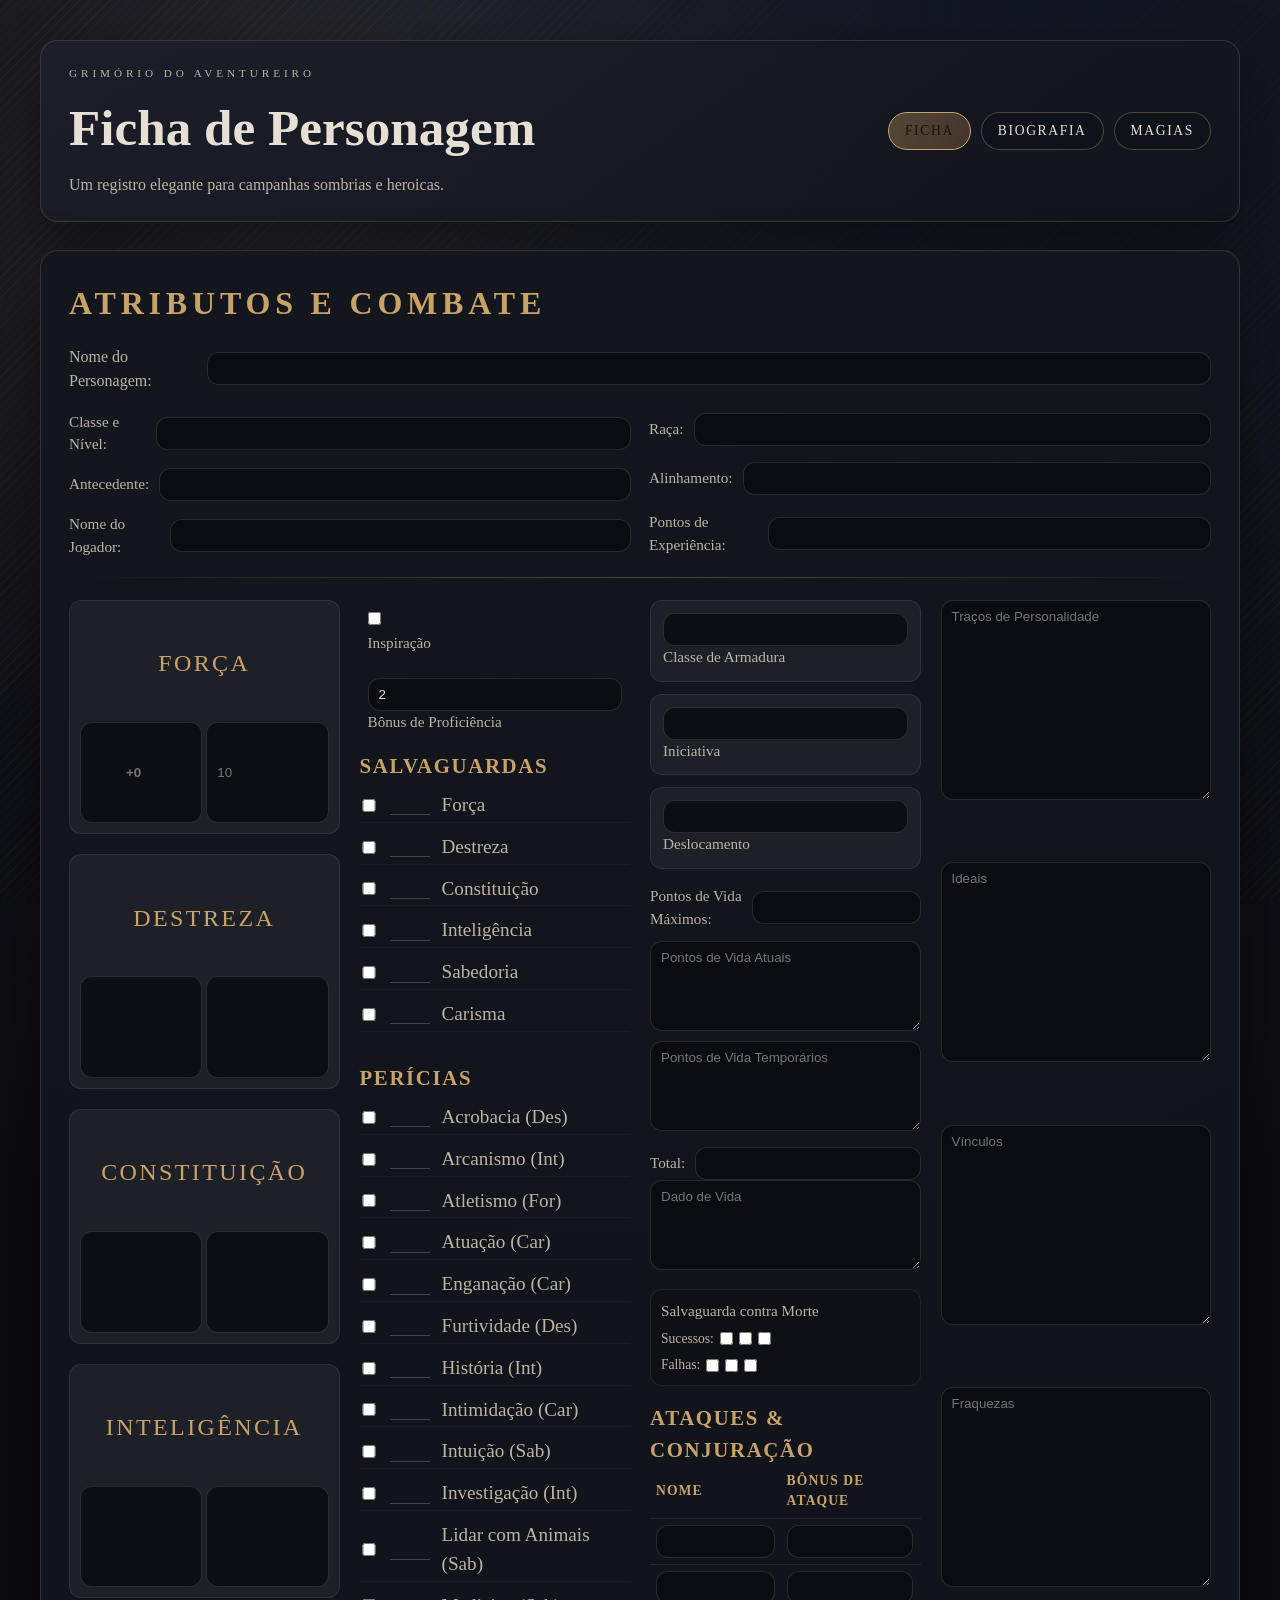
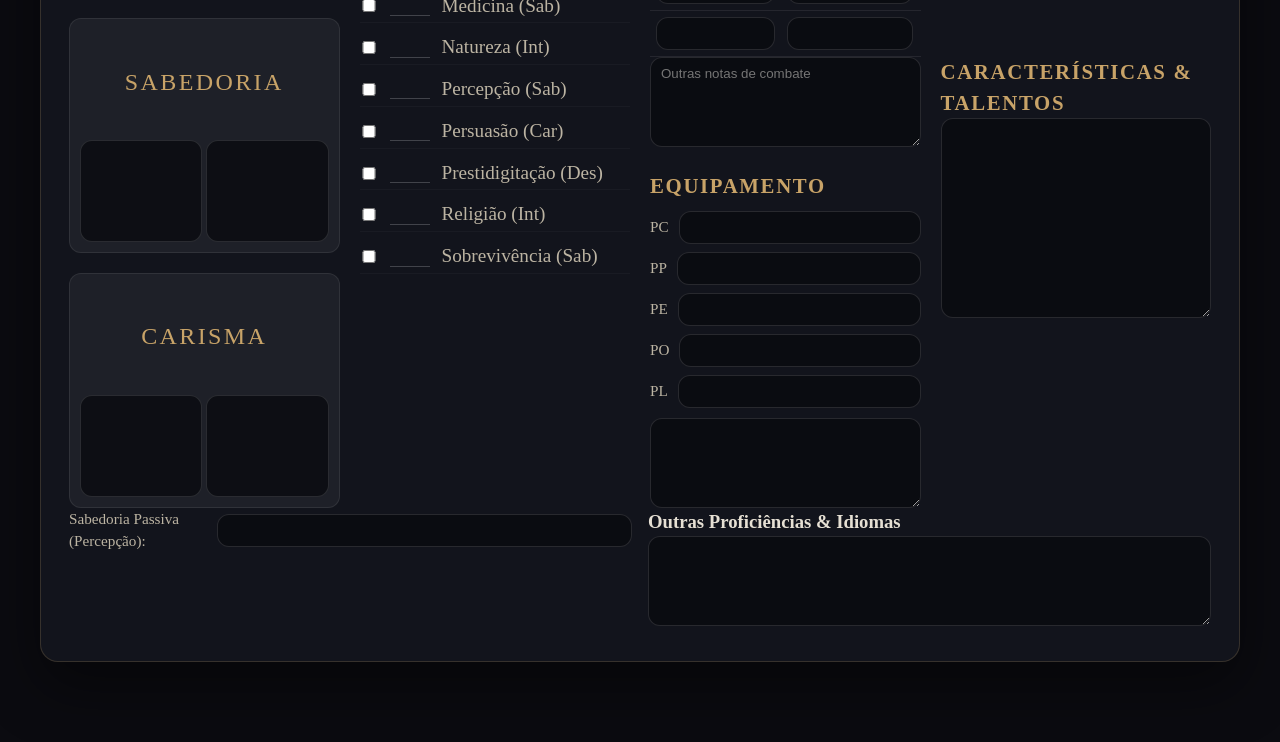
<file: ficha.html>
<!DOCTYPE html>
<html lang="pt-BR">
	<head>
		<meta charset="UTF-8" />
		<meta name="viewport" content="width=device-width, initial-scale=1.0" />
		<title>Ficha de Personagem D&D 5e</title>
		<link rel="stylesheet" href="css/ficha.css" />
	</head>
	<body>
		<div class="site-shell">
			<header class="site-hero">
				<div class="brand">
					<p class="eyebrow">Grimório do aventureiro</p>
					<h1>Ficha de Personagem</h1>
					<p class="subtitle">
						Um registro elegante para campanhas sombrias e heroicas.
					</p>
				</div>
				<nav class="sheet-tabs" aria-label="Navegação entre páginas">
					<button
						type="button"
						class="tab-button is-active"
						data-target="pagina-1"
					>
						Ficha
					</button>
					<button type="button" class="tab-button" data-target="pagina-2">
						Biografia
					</button>
					<button type="button" class="tab-button" data-target="pagina-3">
						Magias
					</button>
				</nav>
			</header>

			<form id="ficha-personagem">
				<section id="pagina-1" class="sheet-page is-active">
					<h2 class="page-title">Atributos e Combate</h2>
					<header class="container-header">
						<div class="header-main-info">
							<label
								>Nome do Personagem:
								<input type="text" name="nome_personagem"
							/></label>
						</div>
						<div class="header-sub-info">
							<div class="field-group">
								<label
									>Classe e Nível:
									<input type="text" name="classe_nivel"
								/></label>
								<label
									>Antecedente: <input type="text" name="antecedente"
								/></label>
								<label
									>Nome do Jogador:
									<input type="text" name="nome_jogador"
								/></label>
							</div>
							<div class="field-group">
								<label>Raça: <input type="text" name="raca" /></label>
								<label
									>Alinhamento: <input type="text" name="alinhamento"
								/></label>
								<label
									>Pontos de Experiência:
									<input type="number" name="xp"
								/></label>
							</div>
						</div>
					</header>

					<hr />

					<main class="core-mechanics-layout">
						<div class="container-attributes">
							<div class="attribute-box">
								<label>Força</label>
								<input
									type="number"
									class="mod-score"
									placeholder="+0"
								/>
								<input
									type="number"
									class="ability-score"
									placeholder="10"
								/>
							</div>
							<div class="attribute-box">
								<label>Destreza</label>
								<input type="number" class="mod-score" />
								<input type="number" class="ability-score" />
							</div>
							<div class="attribute-box">
								<label>Constituição</label>
								<input type="number" class="mod-score" />
								<input type="number" class="ability-score" />
							</div>
							<div class="attribute-box">
								<label>Inteligência</label>
								<input type="number" class="mod-score" />
								<input type="number" class="ability-score" />
							</div>
							<div class="attribute-box">
								<label>Sabedoria</label>
								<input type="number" class="mod-score" />
								<input type="number" class="ability-score" />
							</div>
							<div class="attribute-box">
								<label>Carisma</label>
								<input type="number" class="mod-score" />
								<input type="number" class="ability-score" />
							</div>
						</div>

						<div class="container-skills-saves">
							<div class="container-inspiration">
								<input type="checkbox" /> <label>Inspiração</label>
							</div>

							<div class="container-proficiency">
								<input type="number" value="2" />
								<label>Bônus de Proficiência</label>
							</div>

							<div class="container-saving-throws">
								<h3>Salvaguardas</h3>
								<div class="skill-line">
									<input type="checkbox" />
									<input type="number" /> Força
								</div>
								<div class="skill-line">
									<input type="checkbox" />
									<input type="number" /> Destreza
								</div>
								<div class="skill-line">
									<input type="checkbox" />
									<input type="number" /> Constituição
								</div>
								<div class="skill-line">
									<input type="checkbox" />
									<input type="number" /> Inteligência
								</div>
								<div class="skill-line">
									<input type="checkbox" />
									<input type="number" /> Sabedoria
								</div>
								<div class="skill-line">
									<input type="checkbox" />
									<input type="number" /> Carisma
								</div>
							</div>

							<div class="container-skills">
								<h3>Perícias</h3>
								<div class="skill-line">
									<input type="checkbox" />
									<input type="number" /> Acrobacia (Des)
								</div>
								<div class="skill-line">
									<input type="checkbox" />
									<input type="number" /> Arcanismo (Int)
								</div>
								<div class="skill-line">
									<input type="checkbox" />
									<input type="number" /> Atletismo (For)
								</div>
								<div class="skill-line">
									<input type="checkbox" />
									<input type="number" /> Atuação (Car)
								</div>
								<div class="skill-line">
									<input type="checkbox" />
									<input type="number" /> Enganação (Car)
								</div>
								<div class="skill-line">
									<input type="checkbox" />
									<input type="number" /> Furtividade (Des)
								</div>
								<div class="skill-line">
									<input type="checkbox" />
									<input type="number" /> História (Int)
								</div>
								<div class="skill-line">
									<input type="checkbox" />
									<input type="number" /> Intimidação (Car)
								</div>
								<div class="skill-line">
									<input type="checkbox" />
									<input type="number" /> Intuição (Sab)
								</div>
								<div class="skill-line">
									<input type="checkbox" />
									<input type="number" /> Investigação (Int)
								</div>
								<div class="skill-line">
									<input type="checkbox" />
									<input type="number" /> Lidar com Animais (Sab)
								</div>
								<div class="skill-line">
									<input type="checkbox" />
									<input type="number" /> Medicina (Sab)
								</div>
								<div class="skill-line">
									<input type="checkbox" />
									<input type="number" /> Natureza (Int)
								</div>
								<div class="skill-line">
									<input type="checkbox" />
									<input type="number" /> Percepção (Sab)
								</div>
								<div class="skill-line">
									<input type="checkbox" />
									<input type="number" /> Persuasão (Car)
								</div>
								<div class="skill-line">
									<input type="checkbox" />
									<input type="number" /> Prestidigitação (Des)
								</div>
								<div class="skill-line">
									<input type="checkbox" />
									<input type="number" /> Religião (Int)
								</div>
								<div class="skill-line">
									<input type="checkbox" />
									<input type="number" /> Sobrevivência (Sab)
								</div>
							</div>
						</div>

						<div class="container-combat-stats">
							<div class="container-vitals-header">
								<div class="vital-box ac-box">
									<input type="number" />
									<label>Classe de Armadura</label>
								</div>
								<div class="vital-box">
									<input type="number" />
									<label>Iniciativa</label>
								</div>
								<div class="vital-box">
									<input type="text" />
									<label>Deslocamento</label>
								</div>
							</div>

							<div class="container-hp">
								<div class="hp-max">
									<label
										>Pontos de Vida Máximos: <input type="number"
									/></label>
								</div>
								<textarea
									class="hp-current"
									placeholder="Pontos de Vida Atuais"
								></textarea>
								<textarea
									class="hp-temp"
									placeholder="Pontos de Vida Temporários"
								></textarea>
							</div>

							<div class="container-hit-dice-death">
								<div class="hit-dice">
									<label>Total: <input type="text" /></label>
									<textarea placeholder="Dado de Vida"></textarea>
								</div>
								<div class="death-saves">
									<label>Salvaguarda contra Morte</label>
									<div class="saves-row">
										Sucessos: <input type="checkbox" /><input
											type="checkbox"
										/><input type="checkbox" />
									</div>
									<div class="saves-row">
										Falhas: <input type="checkbox" /><input
											type="checkbox"
										/><input type="checkbox" />
									</div>
								</div>
							</div>

							<div class="container-attacks">
								<h3>Ataques & Conjuração</h3>
								<table class="attacks-table">
									<thead>
										<tr>
											<th>Nome</th>
											<th>Bônus de Ataque</th>
											<th>Dano/Tipo</th>
										</tr>
									</thead>
									<tbody>
										<tr>
											<td><input type="text" /></td>
											<td><input type="text" /></td>
											<td><input type="text" /></td>
										</tr>
										<tr>
											<td><input type="text" /></td>
											<td><input type="text" /></td>
											<td><input type="text" /></td>
										</tr>
										<tr>
											<td><input type="text" /></td>
											<td><input type="text" /></td>
											<td><input type="text" /></td>
										</tr>
									</tbody>
								</table>
								<textarea
									class="attacks-notes"
									placeholder="Outras notas de combate"
								></textarea>
							</div>

							<div class="container-equipment">
								<h3>Equipamento</h3>
								<div class="currency-column">
									<label>PC <input type="number" /></label>
									<label>PP <input type="number" /></label>
									<label>PE <input type="number" /></label>
									<label>PO <input type="number" /></label>
									<label>PL <input type="number" /></label>
								</div>
								<textarea class="equipment-list"></textarea>
							</div>
						</div>

						<div class="container-roleplay-features">
							<div class="container-traits-flaws">
								<div class="rp-box">
									<textarea
										placeholder="Traços de Personalidade"
									></textarea>
								</div>
								<div class="rp-box">
									<textarea placeholder="Ideais"></textarea>
								</div>
								<div class="rp-box">
									<textarea placeholder="Vínculos"></textarea>
								</div>
								<div class="rp-box">
									<textarea placeholder="Fraquezas"></textarea>
								</div>
							</div>

							<div class="container-features-traits">
								<h3>Características & Talentos</h3>
								<textarea></textarea>
							</div>
						</div>
					</main>

					<div class="container-bottom-left">
						<div class="passive-perception">
							<label
								>Sabedoria Passiva (Percepção): <input type="number"
							/></label>
						</div>
						<div class="proficiencies-languages">
							<h3>Outras Proficiências & Idiomas</h3>
							<textarea></textarea>
						</div>
					</div>
				</section>

				<section id="pagina-2" class="sheet-page">
					<h2 class="page-title">Biografia</h2>

					<div class="container-header-bio">
						<label>Nome do Personagem: <input type="text" /></label>
					</div>

					<div class="container-physical-traits">
						<label>Idade: <input type="text" /></label>
						<label>Altura: <input type="text" /></label>
						<label>Peso: <input type="text" /></label>
						<label>Cor dos Olhos: <input type="text" /></label>
						<label>Cor da Pele: <input type="text" /></label>
						<label>Cor do Cabelo: <input type="text" /></label>
					</div>

					<div class="container-bio-layout">
						<div class="container-appearance">
							<h3>Aparência do Personagem</h3>
							<div class="image-placeholder">Imagem</div>
						</div>

						<div class="container-backstory">
							<h3>História do Personagem</h3>
							<textarea rows="10"></textarea>
						</div>

						<div class="container-allies">
							<h3>Aliados & Organizações</h3>
							<div class="faction-symbol">Símbolo</div>
							<textarea rows="5"></textarea>
						</div>

						<div class="container-additional-features">
							<h3>Características e Talentos Adicionais</h3>
							<textarea rows="5"></textarea>
						</div>

						<div class="container-treasure">
							<h3>Tesouros</h3>
							<textarea rows="5"></textarea>
						</div>
					</div>
				</section>

				<section id="pagina-3" class="sheet-page">
					<h2 class="page-title">Ficha de Magias</h2>

					<div class="container-spell-header">
						<label>Classe Conjuradora: <input type="text" /></label>
						<label>Atributo de Conjuração: <input type="text" /></label>
						<label>CD para evitar magias: <input type="number" /></label>
						<label
							>Modificador de Ataque Mágico: <input type="number"
						/></label>
					</div>

					<div class="container-spell-list-grid">
						<div class="spell-level container-level-0">
							<h3>0 - Truques</h3>
							<ul>
								<li><input type="text" /></li>
								<li><input type="text" /></li>
								<li><input type="text" /></li>
								<li><input type="text" /></li>
								<li><input type="text" /></li>
								<li><input type="text" /></li>
								<li><input type="text" /></li>
								<li><input type="text" /></li>
							</ul>
						</div>

						<div class="spell-level container-level-1">
							<div class="level-header">
								<h3>1</h3>
								<label>Total de Espaços: <input type="number" /></label>
								<label
									>Espaços Utilizados: <input type="number"
								/></label>
							</div>
							<ul class="spell-rows">
								<li>
									<input type="checkbox" />
									<input type="text" placeholder="Nome da Magia" />
								</li>
								<li><input type="checkbox" /> <input type="text" /></li>
								<li><input type="checkbox" /> <input type="text" /></li>
								<li><input type="checkbox" /> <input type="text" /></li>
								<li><input type="checkbox" /> <input type="text" /></li>
								<li><input type="checkbox" /> <input type="text" /></li>
								<li><input type="checkbox" /> <input type="text" /></li>
								<li><input type="checkbox" /> <input type="text" /></li>
								<li><input type="checkbox" /> <input type="text" /></li>
								<li><input type="checkbox" /> <input type="text" /></li>
							</ul>
						</div>

						<div class="spell-level container-level-2">
							<div class="level-header">
								<h3>2</h3>
								<label>Total: <input type="number" /></label>
								<label>Usados: <input type="number" /></label>
							</div>
							<ul class="spell-rows">
								<li><input type="checkbox" /> <input type="text" /></li>
								<li><input type="checkbox" /> <input type="text" /></li>
								<li><input type="checkbox" /> <input type="text" /></li>
								<li><input type="checkbox" /> <input type="text" /></li>
								<li><input type="checkbox" /> <input type="text" /></li>
								<li><input type="checkbox" /> <input type="text" /></li>
								<li><input type="checkbox" /> <input type="text" /></li>
							</ul>
						</div>

						<div class="spell-level container-level-3">
							<div class="level-header">
								<h3>3</h3>
								<label>Total: <input type="number" /></label>
								<label>Usados: <input type="number" /></label>
							</div>
							<ul class="spell-rows">
								<li><input type="checkbox" /> <input type="text" /></li>
								<li><input type="checkbox" /> <input type="text" /></li>
								<li><input type="checkbox" /> <input type="text" /></li>
								<li><input type="checkbox" /> <input type="text" /></li>
								<li><input type="checkbox" /> <input type="text" /></li>
								<li><input type="checkbox" /> <input type="text" /></li>
							</ul>
						</div>

						<div class="spell-level container-level-4">
							<div class="level-header">
								<h3>4</h3>
								<label>Total: <input type="number" /></label>
								<label>Usados: <input type="number" /></label>
							</div>
							<ul class="spell-rows">
								<li><input type="checkbox" /> <input type="text" /></li>
								<li><input type="checkbox" /> <input type="text" /></li>
								<li><input type="checkbox" /> <input type="text" /></li>
								<li><input type="checkbox" /> <input type="text" /></li>
								<li><input type="checkbox" /> <input type="text" /></li>
							</ul>
						</div>

						<div class="spell-level container-level-5">
							<div class="level-header">
								<h3>5</h3>
								<input type="number" /><input type="number" />
							</div>
							<ul class="spell-rows">
								<li><input type="checkbox" /> <input type="text" /></li>
								<li><input type="checkbox" /> <input type="text" /></li>
							</ul>
						</div>
						<div class="spell-level container-level-6">
							<div class="level-header">
								<h3>6</h3>
								<input type="number" /><input type="number" />
							</div>
							<ul class="spell-rows">
								<li><input type="checkbox" /> <input type="text" /></li>
								<li><input type="checkbox" /> <input type="text" /></li>
							</ul>
						</div>
						<div class="spell-level container-level-7">
							<div class="level-header">
								<h3>7</h3>
								<input type="number" /><input type="number" />
							</div>
							<ul class="spell-rows">
								<li><input type="checkbox" /> <input type="text" /></li>
								<li><input type="checkbox" /> <input type="text" /></li>
							</ul>
						</div>
						<div class="spell-level container-level-8">
							<div class="level-header">
								<h3>8</h3>
								<input type="number" /><input type="number" />
							</div>
							<ul class="spell-rows">
								<li><input type="checkbox" /> <input type="text" /></li>
								<li><input type="checkbox" /> <input type="text" /></li>
							</ul>
						</div>
						<div class="spell-level container-level-9">
							<div class="level-header">
								<h3>9</h3>
								<input type="number" /><input type="number" />
							</div>
							<ul class="spell-rows">
								<li><input type="checkbox" /> <input type="text" /></li>
								<li><input type="checkbox" /> <input type="text" /></li>
							</ul>
						</div>
					</div>
				</section>
			</form>
		</div>
		<script src="js/FichaScript.js" defer></script>
	</body>
</html>
</file>
<file: css/ficha.css>
@charset "UTF-8";

:root {
	--bg-0: #0b0b10;
	--bg-1: #11121a;
	--bg-2: #161923;
	--panel: #1e2028;
	--panel-2: #262a33;
	--ink: #e6e0d4;
	--ink-soft: #bcb4a3;
	--accent: #c8a368;
	--accent-2: #7f5b35;
	--edge: rgba(200, 163, 104, 0.35);
	--shadow: 0 24px 60px rgba(0, 0, 0, 0.45);
	--radius: 18px;
	--radius-sm: 12px;
}

* {
	box-sizing: border-box;
	margin: 0;
	padding: 0;
}

body {
	font-family: "Cormorant Garamond", "Garamond", "Times New Roman", serif;
	background:
		radial-gradient(circle at top, #1c1f2b, #0b0b10 55%),
		linear-gradient(140deg, #141826 10%, #0b0b10 60%, #141826 100%);
	color: var(--ink);
	min-height: 100vh;
	line-height: 1.5;
	position: relative;
}

body::before,
body::after {
	content: "";
	position: fixed;
	inset: 0;
	pointer-events: none;
	z-index: -1;
}

body::before {
	background:
		radial-gradient(
			circle at 20% 20%,
			rgba(200, 163, 104, 0.08),
			transparent 50%
		),
		repeating-linear-gradient(
			-45deg,
			rgba(200, 163, 104, 0.04) 0,
			rgba(200, 163, 104, 0.04) 1px,
			transparent 1px,
			transparent 7px
		);
}

body::after {
	background: radial-gradient(
		circle at 80% 0%,
		rgba(19, 23, 35, 0.9),
		transparent 45%
	);
}

.site-shell {
	width: min(1200px, 94vw);
	margin: 40px auto 80px;
	display: grid;
	gap: 28px;
}

.site-hero {
	display: flex;
	flex-wrap: wrap;
	align-items: center;
	justify-content: space-between;
	gap: 20px;
	padding: 24px 28px;
	border-radius: var(--radius);
	background: linear-gradient(
		145deg,
		rgba(28, 30, 41, 0.95),
		rgba(18, 20, 29, 0.95)
	);
	border: 1px solid rgba(200, 163, 104, 0.2);
	box-shadow: var(--shadow);
	animation: float-in 0.8s ease-out;
}

.brand {
	max-width: 560px;
}

.eyebrow {
	text-transform: uppercase;
	letter-spacing: 0.35em;
	font-size: 0.7rem;
	color: var(--ink-soft);
	margin-bottom: 8px;
	font-family: "Cinzel", "Cormorant Garamond", serif;
}

.brand h1 {
	font-family: "Cinzel", "Cormorant Garamond", serif;
	font-size: clamp(2rem, 4vw, 3.2rem);
	font-weight: 600;
	margin-bottom: 6px;
	color: var(--ink);
}

.subtitle {
	color: var(--ink-soft);
	font-size: 1rem;
}

.sheet-tabs {
	display: flex;
	flex-wrap: wrap;
	gap: 10px;
}

.tab-button {
	border: 1px solid rgba(200, 163, 104, 0.35);
	background: rgba(16, 18, 26, 0.6);
	color: var(--ink);
	padding: 10px 16px;
	border-radius: 999px;
	font-family: "Cinzel", "Cormorant Garamond", serif;
	font-size: 0.85rem;
	letter-spacing: 0.12em;
	text-transform: uppercase;
	cursor: pointer;
	transition: all 0.2s ease;
}

.tab-button:hover {
	border-color: var(--accent);
	color: var(--accent);
}

.tab-button.is-active {
	background: linear-gradient(
		120deg,
		rgba(200, 163, 104, 0.35),
		rgba(127, 91, 53, 0.45)
	);
	border-color: var(--accent);
	color: #1c140a;
}

form {
	display: grid;
	gap: 24px;
}

.sheet-page {
	background: rgba(20, 22, 30, 0.92);
	border-radius: var(--radius);
	border: 1px solid rgba(200, 163, 104, 0.2);
	padding: 28px;
	box-shadow: var(--shadow);
	animation: rise-in 0.6s ease-out;
}

.page-title {
	font-family: "Cinzel", "Cormorant Garamond", serif;
	font-size: clamp(1.4rem, 2.6vw, 2rem);
	margin-bottom: 18px;
	text-transform: uppercase;
	letter-spacing: 0.15em;
	color: var(--accent);
}

hr {
	border: none;
	height: 1px;
	background: linear-gradient(90deg, transparent, var(--edge), transparent);
	margin: 18px 0 22px;
}

label {
	display: flex;
	align-items: center;
	gap: 10px;
	font-size: 0.95rem;
	color: var(--ink-soft);
}

input,
textarea,
select {
	font-family: "Source Sans 3", "Trebuchet MS", sans-serif;
	background: rgba(9, 10, 15, 0.8);
	border: 1px solid rgba(255, 255, 255, 0.12);
	color: var(--ink);
	padding: 8px 10px;
	border-radius: var(--radius-sm);
	width: 100%;
	min-width: 0;
	transition:
		border-color 0.2s ease,
		box-shadow 0.2s ease;
}

input:focus-visible,
textarea:focus-visible,
button:focus-visible {
	outline: 2px solid var(--accent);
	outline-offset: 2px;
}

textarea {
	min-height: 90px;
	resize: vertical;
}

input[type="checkbox"] {
	width: auto;
	accent-color: var(--accent);
}

.container-header {
	display: grid;
	gap: 18px;
}

.header-main-info label {
	font-size: 1rem;
}

.header-sub-info {
	display: grid;
	gap: 18px;
	grid-template-columns: repeat(auto-fit, minmax(220px, 1fr));
}

.field-group {
	display: grid;
	gap: 12px;
	min-width: 0;
}

.core-mechanics-layout {
	display: grid;
	grid-template-columns: repeat(auto-fit, minmax(260px, 1fr));
	gap: 20px;
}

.container-attributes,
.container-combat-stats,
.container-roleplay-features,
.container-bottom-left,
.container-bio-layout,
.container-spell-list-grid {
	display: grid;
	gap: 20px;
	min-width: 0;
}

.container-skills-saves {
	align-content: start;
	grid-template-rows: min-content min-content min-content auto;
	gap: 30px !important;
}

.attribute-box {
	background: var(--panel);
	border-radius: var(--radius-sm);
	padding: 10px;
	border: 1px solid rgba(255, 255, 255, 0.08);
	display: grid;
	row-gap: 6px;
	column-gap: 4px;
	text-align: center;
	grid-template-columns: 1fr 1fr;
}

.attribute-box label {
	justify-content: center;
	text-transform: uppercase;
	letter-spacing: 0.1em;
	font-size: 1.5rem;
	color: var(--accent);
	grid-column: 1 / -1;
}

.mod-score.is-readonly {
	font-weight: 600;
	text-align: center;
}

.container-skills-saves {
	display: grid;
	gap: 18px;

	/* AQUI ESTÁ O CONTROLE MANUAL:
       A ordem dos valores segue a ordem dos elementos no seu HTML:
       1º valor = Inspiração
       2º valor = Bônus de Proficiência
       3º valor = Salvaguardas
       4º valor = Perícias
    */
	grid-template-rows: 40px 50px auto 1fr;
}

.container-inspiration,
.container-proficiency {
	padding: 8px; /* Reduz o "enchimento" interno se estiver muito gordo */
	height: fit-content; /* Garante que a caixa não cresça sozinha */
}

.container-saving-throws h3,
.container-skills h3,
.container-attacks h3,
.container-equipment h3,
.container-features-traits h3,
.container-appearance h3,
.container-backstory h3,
.container-allies h3,
.container-additional-features h3,
.container-treasure h3,
.container-spell-header h3 {
	font-family: "Cinzel", "Cormorant Garamond", serif;
	letter-spacing: 0.08em;
	text-transform: uppercase;
	color: var(--accent);
	font-size: 1.3rem;
}

.skill-line {
	display: grid;
	margin-top: 0.5rem;
	grid-template-columns: 18px 40px 1fr;
	align-items: center;
	column-gap: 12px;
	font-size: 1.2rem;
	color: var(--ink-soft);
	border-bottom: 1px solid rgba(255, 255, 255, 0.03);
	padding: 2px 0;
}

.skill-line input[type="number"] {
	background: transparent; /* Remove o fundo preto */
	border: none; /* Remove as bordas laterais/topo */
	border-bottom: 1px solid rgba(255, 255, 255, 0.2); /* Apenas linha embaixo */
	border-radius: 0; /* Remove arredondamento */
	color: var(--ink); /* Cor do texto clara */
	padding: 0;
	height: 20px; /* Altura compacta */
	font-size: 1rem;
	font-weight: 600;
}

.container-combat-stats {
	display: grid;
	gap: 16px;
}

.container-vitals-header {
	display: grid;
	grid-template-columns: repeat(auto-fit, minmax(140px, 1fr));
	gap: 12px;
}

.vital-box {
	background: var(--panel);
	border-radius: var(--radius-sm);
	padding: 12px;
	border: 1px solid rgba(255, 255, 255, 0.08);
	text-align: center;
}

.container-hp {
	display: grid;
	gap: 10px;
}

.container-hit-dice-death {
	display: grid;
	grid-template-columns: repeat(auto-fit, minmax(160px, 1fr));
	gap: 12px;
}

.death-saves {
	background: rgba(15, 16, 22, 0.8);
	border-radius: var(--radius-sm);
	padding: 10px;
	border: 1px solid rgba(255, 255, 255, 0.08);
}

.saves-row {
	display: flex;
	align-items: center;
	gap: 6px;
	font-size: 0.85rem;
	color: var(--ink-soft);
	margin-top: 6px;
}

.container-attacks {
	overflow-x: auto;
}

.attacks-table {
	width: 100%;
	min-width: 420px;
	border-collapse: collapse;
}

.attacks-table th,
.attacks-table td {
	border-bottom: 1px solid rgba(255, 255, 255, 0.08);
	padding: 6px;
	text-align: left;
	font-size: 0.85rem;
}

.attacks-table th {
	color: var(--accent);
	letter-spacing: 0.08em;
	text-transform: uppercase;
}

.attacks-table input {
	width: 100%;
}

.container-equipment {
	display: grid;
	gap: 10px;
}

.currency-column {
	display: grid;
	grid-template-columns: repeat(auto-fit, minmax(140px, 1fr));
	gap: 8px;
}

.currency-column label {
	display: flex;
	align-items: center;
	gap: 10px;
}

.currency-column label input {
	flex: 1;
	min-width: 70px;
}

.container-roleplay-features {
	display: grid;
	grid-template-columns: repeat(auto-fit, minmax(260px, 1fr));
	gap: 16px;
}

.container-traits-flaws {
	display: grid;
	gap: 10px;
}

.rp-box textarea {
	min-height: 200px;
}

.container-features-traits textarea {
	min-height: 200px;
}

.container-bottom-left {
	display: grid;
	grid-template-columns: repeat(auto-fit, minmax(240px, 1fr));
	gap: 16px;
}

.container-header-bio {
	margin-bottom: 16px;
}

.container-physical-traits {
	display: grid;
	grid-template-columns: repeat(auto-fit, minmax(180px, 1fr));
	gap: 12px;
	margin-bottom: 16px;
}

.container-bio-layout {
	display: grid;
	grid-template-columns: repeat(auto-fit, minmax(230px, 1fr));
	gap: 16px;
}

.container-appearance,
.container-backstory,
.container-allies,
.container-additional-features,
.container-treasure {
	background: var(--panel);
	border-radius: var(--radius-sm);
	padding: 12px;
	border: 1px solid rgba(255, 255, 255, 0.08);
	display: grid;
	gap: 10px;
}

.image-placeholder,
.faction-symbol {
	border: 1px dashed rgba(200, 163, 104, 0.4);
	border-radius: var(--radius-sm);
	padding: 18px;
	text-align: center;
	color: var(--ink-soft);
	background: rgba(12, 13, 19, 0.7);
}

.container-spell-header {
	display: grid;
	grid-template-columns: repeat(auto-fit, minmax(220px, 1fr));
	gap: 12px;
	margin-bottom: 16px;
}

.container-spell-list-grid {
	display: grid;
	grid-template-columns: repeat(auto-fit, minmax(220px, 1fr));
	gap: 16px;
}

.spell-level {
	background: var(--panel);
	border-radius: var(--radius-sm);
	padding: 12px;
	border: 1px solid rgba(255, 255, 255, 0.08);
	display: grid;
	gap: 10px;
}

.spell-level ul {
	list-style: none;
	display: grid;
	gap: 8px;
}

.level-header {
	display: grid;
	gap: 8px;
}

.spell-rows li {
	display: grid;
	grid-template-columns: 18px 1fr;
	gap: 8px;
	align-items: center;
}

@media (max-width: 780px) {
	.site-shell {
		margin: 24px auto 60px;
	}

	.site-hero {
		padding: 20px;
	}

	.sheet-page {
		padding: 20px;
	}

	.skill-line {
		grid-template-columns: 18px minmax(60px, 80px) 1fr;
		column-gap: 10px;
	}
}

@media (prefers-reduced-motion: reduce) {
	* {
		animation-duration: 0.01ms !important;
		animation-iteration-count: 1 !important;
		transition-duration: 0.01ms !important;
	}
}

@keyframes float-in {
	from {
		opacity: 0;
		transform: translateY(18px);
	}
	to {
		opacity: 1;
		transform: translateY(0);
	}
}

@keyframes rise-in {
	from {
		opacity: 0;
		transform: translateY(16px);
	}
	to {
		opacity: 1;
		transform: translateY(0);
	}
}
</file>
